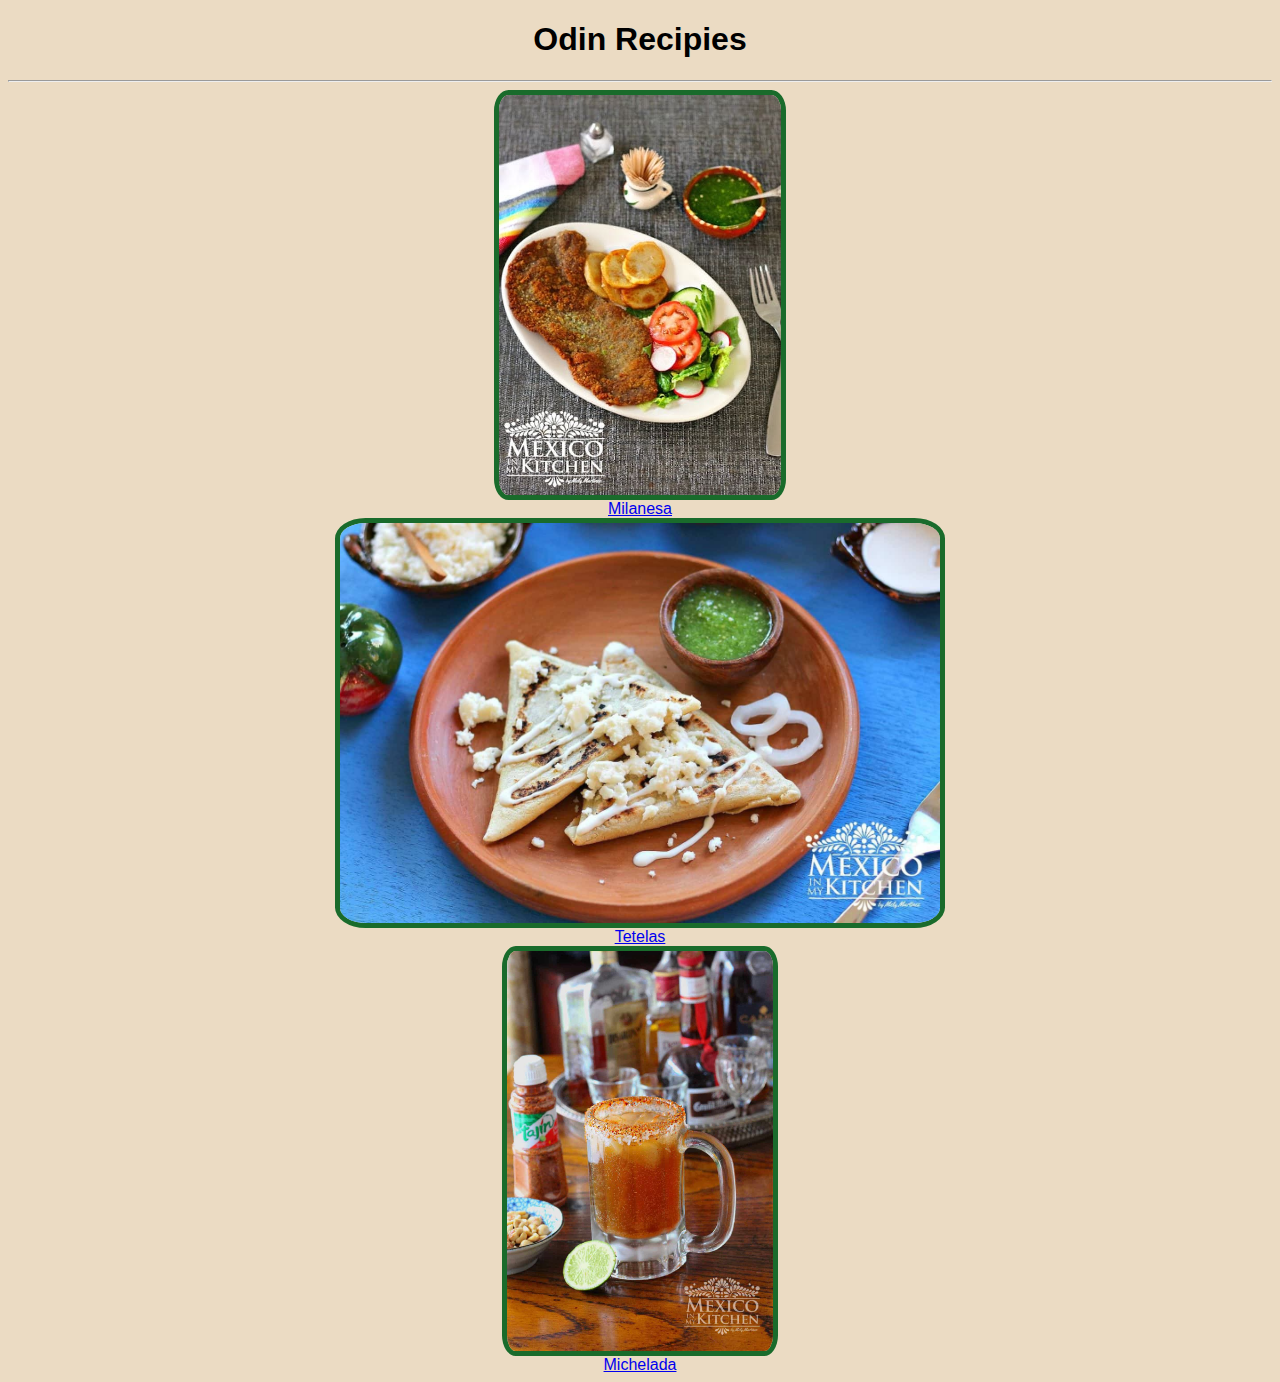
<file: index.html>
<!DOCTYPE html>
<html lang="en">
<head>
    <meta charset="UTF-8">
    <link rel="stylesheet" href="style/style.css">
    <title>Odin Recipes</title>
</head>
<body>
    <h1>Odin Recipies</h1>
    <hr>
    
    <div class="center">
        <img class="border proportions" src="img/Milanesarecipe.jpg">
        <a href="recipes/milanesa.html">Milanesa</a>
    </div>
    
    <div class="center">
        <img class="border proportions" src="img/Tetelas-Recipe-Oaxaca-1-a.jpg">
        <a href="tetelas.html">Tetelas</a>
    </div>

    <div class="center">
        <img class="border proportions" src="img/michelada-recipe-1-1-1024x1536.jpg"> 
        <a href="michelada.html">Michelada</a>
    </div>
</body>
</html>
</file>
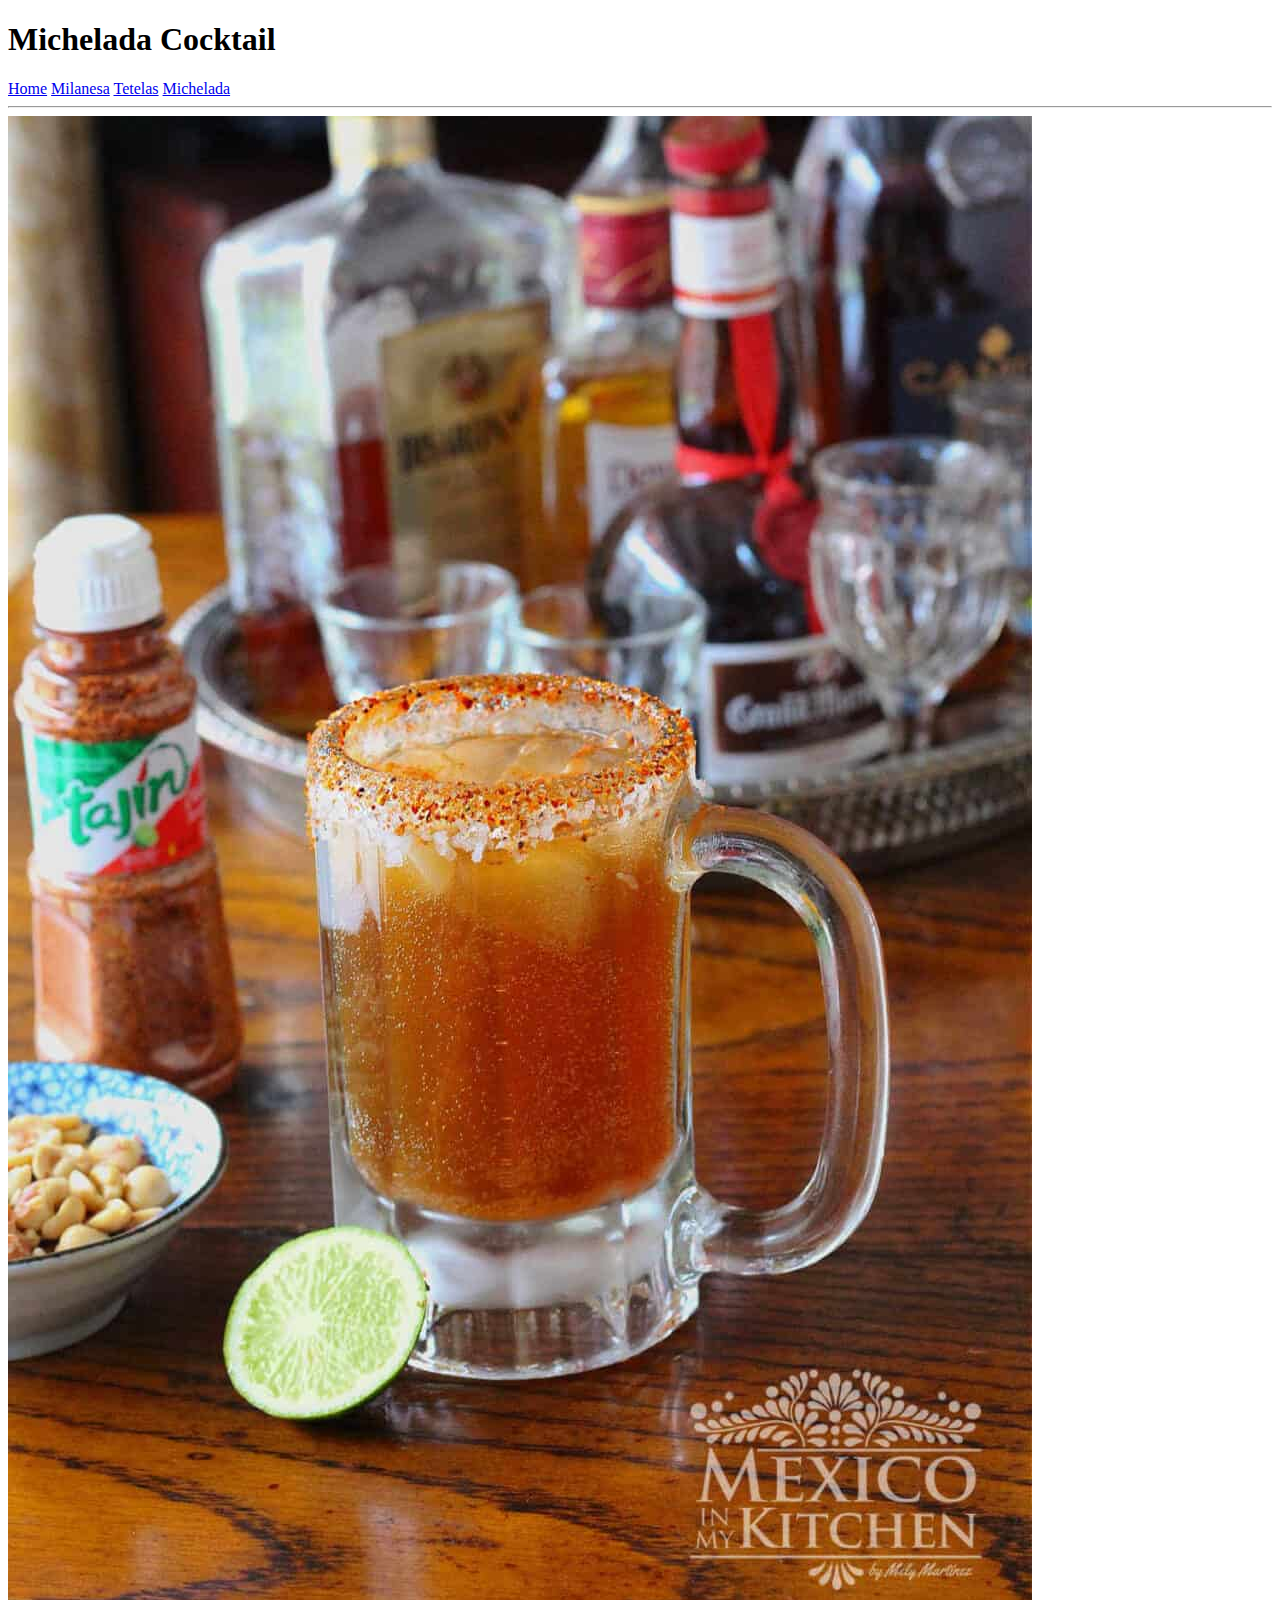
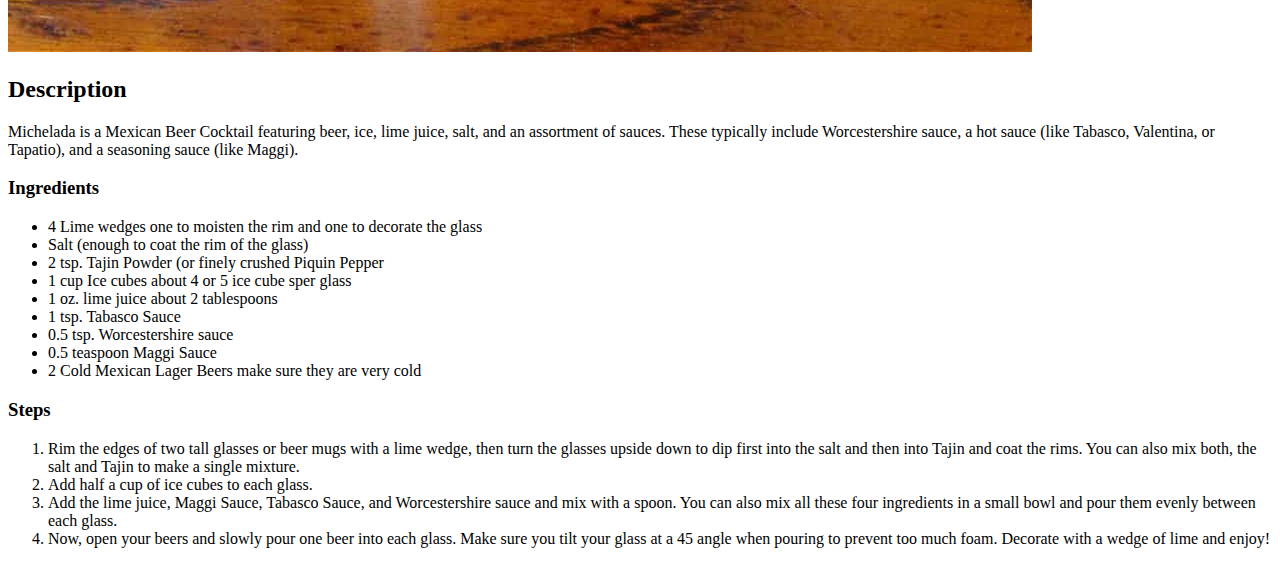
<file: recipes/michelada.html>
<!DOCTYPE html>
<html lang="en">
<head>
    <meta charset="UTF-8">
    <title>Michelada Cocktail</title>
</head>
<body>
    <h1>Michelada Cocktail</h1>
    <a href="../index.html">Home</a>
    <a href="milanesa.html">Milanesa</a>
    <a href="tetelas.html">Tetelas</a>
    <a href="#">Michelada</a>
    <hr>
    <img src="../img/michelada-recipe-1-1-1024x1536.jpg">

    <h2>Description</h2>

   <p> Michelada is a Mexican Beer Cocktail featuring beer, ice, lime juice, salt, and an assortment of sauces. These typically include Worcestershire sauce, a hot sauce (like Tabasco, Valentina, or Tapatio), and a seasoning sauce (like Maggi).</p>

   <h3>Ingredients</h3>
   <ul>
    <li>4 Lime wedges one to moisten the rim and one to decorate the glass</li>
    <li>Salt (enough to coat the rim of the glass)</li>
    <li>2 tsp. Tajin Powder (or finely crushed Piquin Pepper</li>
    <li>1 cup Ice cubes about 4 or 5 ice cube sper glass</li>
    <li>1 oz. lime juice about 2 tablespoons</li>
    <li>1 tsp. Tabasco Sauce</li>
    <li>0.5 tsp. Worcestershire sauce</li>
    <li>0.5 teaspoon Maggi Sauce</li>
    <li>2 Cold Mexican Lager Beers make sure they are very cold</li>
   </ul>

   <h3>Steps</h3>
   <ol>
    <li>Rim the edges of two tall glasses or beer mugs with a lime wedge, then turn the glasses upside down to dip first into the salt and then into Tajin and coat the rims. You can also mix both, the salt and Tajin to make a single mixture.</li>
    <li>Add half a cup of ice cubes to each glass.</li>
    <li>Add the lime juice, Maggi Sauce, Tabasco Sauce, and Worcestershire sauce and mix with a spoon. You can also mix all these four ingredients in a small bowl and pour them evenly between each glass.</li>
    <li>Now, open your beers and slowly pour one beer into each glass. Make sure you tilt your glass at a 45 angle when pouring to prevent too much foam. Decorate with a wedge of lime and enjoy!</li>
   </ol>
</body>
</html>
</file>
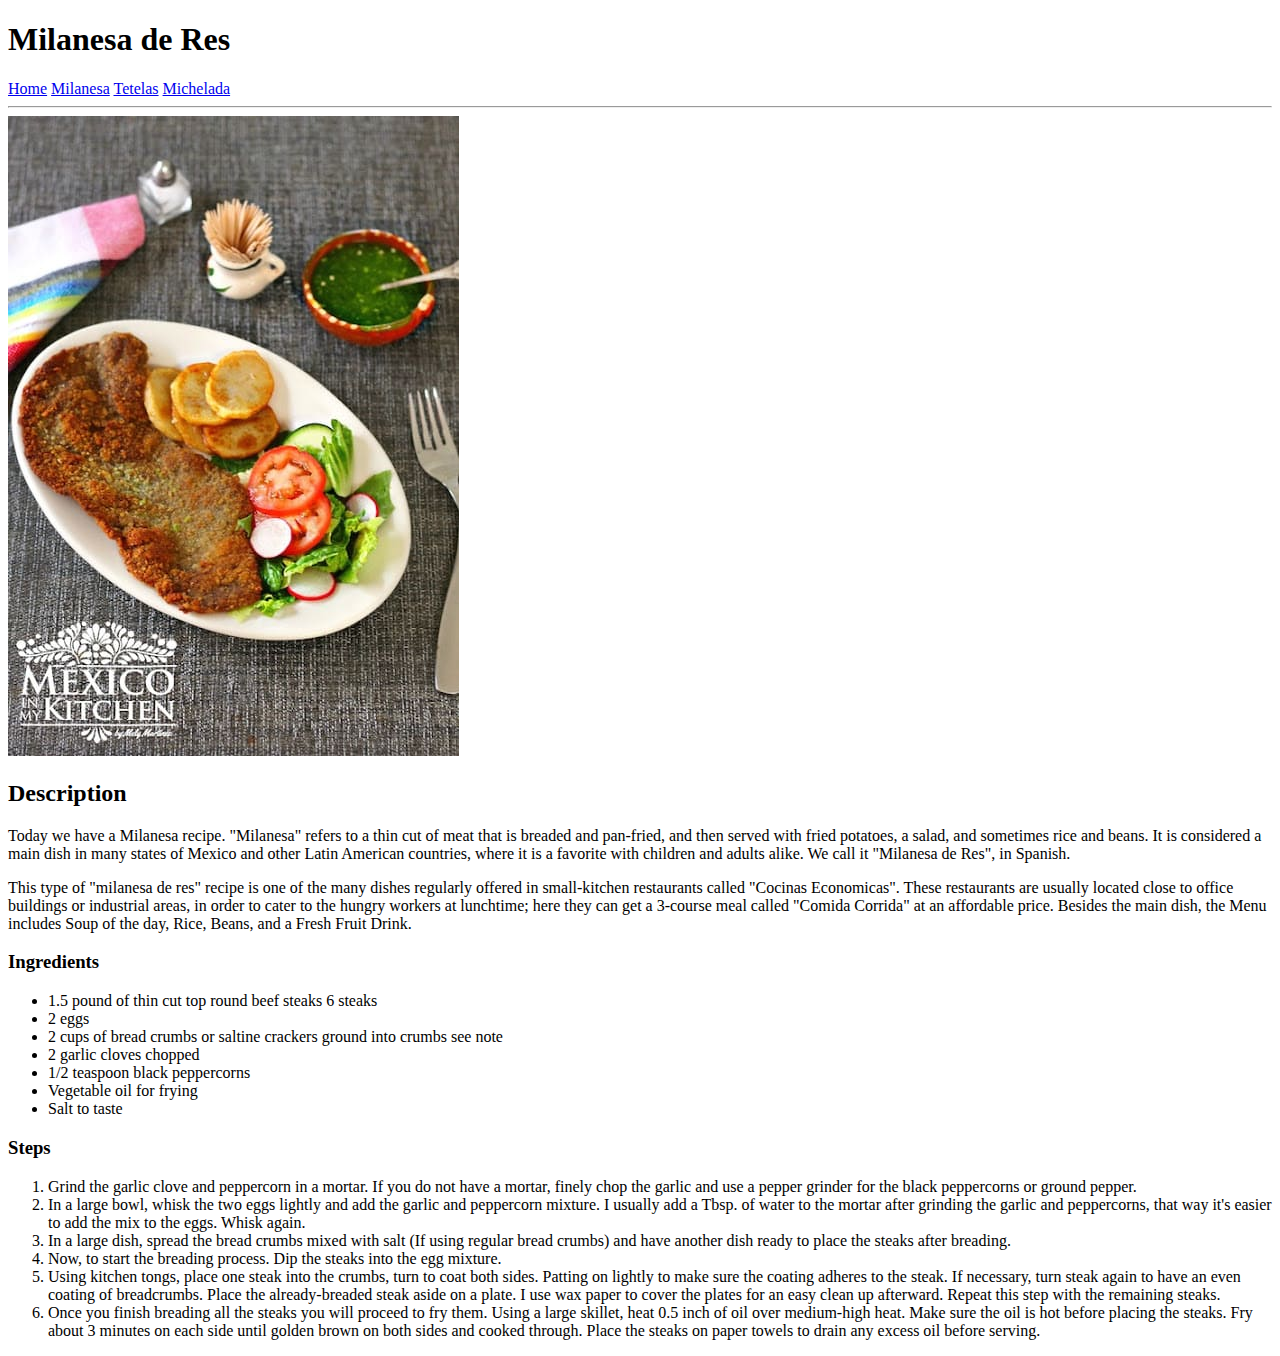
<file: recipes/milanesa.html>
<!DOCTYPE html>
<html lang="en">
<head>
    <meta charset="UTF-8">
    <title>Milanesa De Res</title>
</head>
<body>
    <h1>Milanesa de Res</h1>
    <a href="../index.html">Home</a>
    <a href="#">Milanesa</a>
    <a href="tetelas.html">Tetelas</a>
    <a href="michelada.html">Michelada</a>
    <hr>
    <img src="../img/Milanesarecipe.jpg">

    <h2>Description</h2>

   <p> Today we have a Milanesa recipe. "Milanesa" refers to a thin cut of meat that is breaded and pan-fried, and then served with fried potatoes, a salad, and sometimes rice and beans. It is considered a main dish in many states of Mexico and other Latin American countries, where it is a favorite with children and adults alike. We call it "Milanesa de Res", in Spanish.</p>

   <p>This type of "milanesa de res" recipe is one of the many dishes regularly offered in small-kitchen restaurants called "Cocinas Economicas". These restaurants are usually located close to office buildings or industrial areas, in order to cater to the hungry workers at lunchtime; here they can get a 3-course meal called "Comida Corrida"  at an affordable price. Besides the main dish, the Menu includes Soup of the day, Rice, Beans, and a Fresh Fruit Drink. </p>

   <h3>Ingredients</h3>
   <ul>
    <li>1.5 pound of thin cut top round beef steaks 6 steaks</li>
    <li>2 eggs</li>
    <li>2 cups of bread crumbs or saltine crackers ground into crumbs see note</li>
    <li>2 garlic cloves chopped</li>
    <li>1/2 teaspoon black peppercorns</li>
    <li>Vegetable oil for frying</li>
    <li>Salt to taste</li>
   </ul>

   <h3>Steps</h3>
   <ol>
    <li>Grind the garlic clove and peppercorn in a mortar. If you do not have a mortar, finely chop the garlic and use a pepper grinder for the black peppercorns or ground pepper.</li>
    <li>In a large bowl, whisk the two eggs lightly and add the garlic and peppercorn mixture. I usually add a Tbsp. of water to the mortar after grinding the garlic and peppercorns, that way it's easier to add the mix to the eggs. Whisk again.</li>
    <li>In a large dish, spread the bread crumbs mixed with salt (If using regular bread crumbs) and have another dish ready to place the steaks after breading.</li>
    <li>Now, to start the breading process. Dip the steaks into the egg mixture.</li>
    <li>Using kitchen tongs, place one steak into the crumbs, turn to coat both sides. Patting on lightly to make sure the coating adheres to the steak. If necessary, turn steak again to have an even coating of breadcrumbs. Place the already-breaded steak aside on a plate. I use wax paper to cover the plates for an easy clean up afterward. Repeat this step with the remaining steaks.</li>
    <li>Once you finish breading all the steaks you will proceed to fry them. Using a large skillet, heat 0.5 inch of oil over medium-high heat. Make sure the oil is hot before placing the steaks. Fry about 3 minutes on each side until golden brown on both sides and cooked through. Place the steaks on paper towels to drain any excess oil before serving.</li>
   </ol>
</body>
</html>
</file>
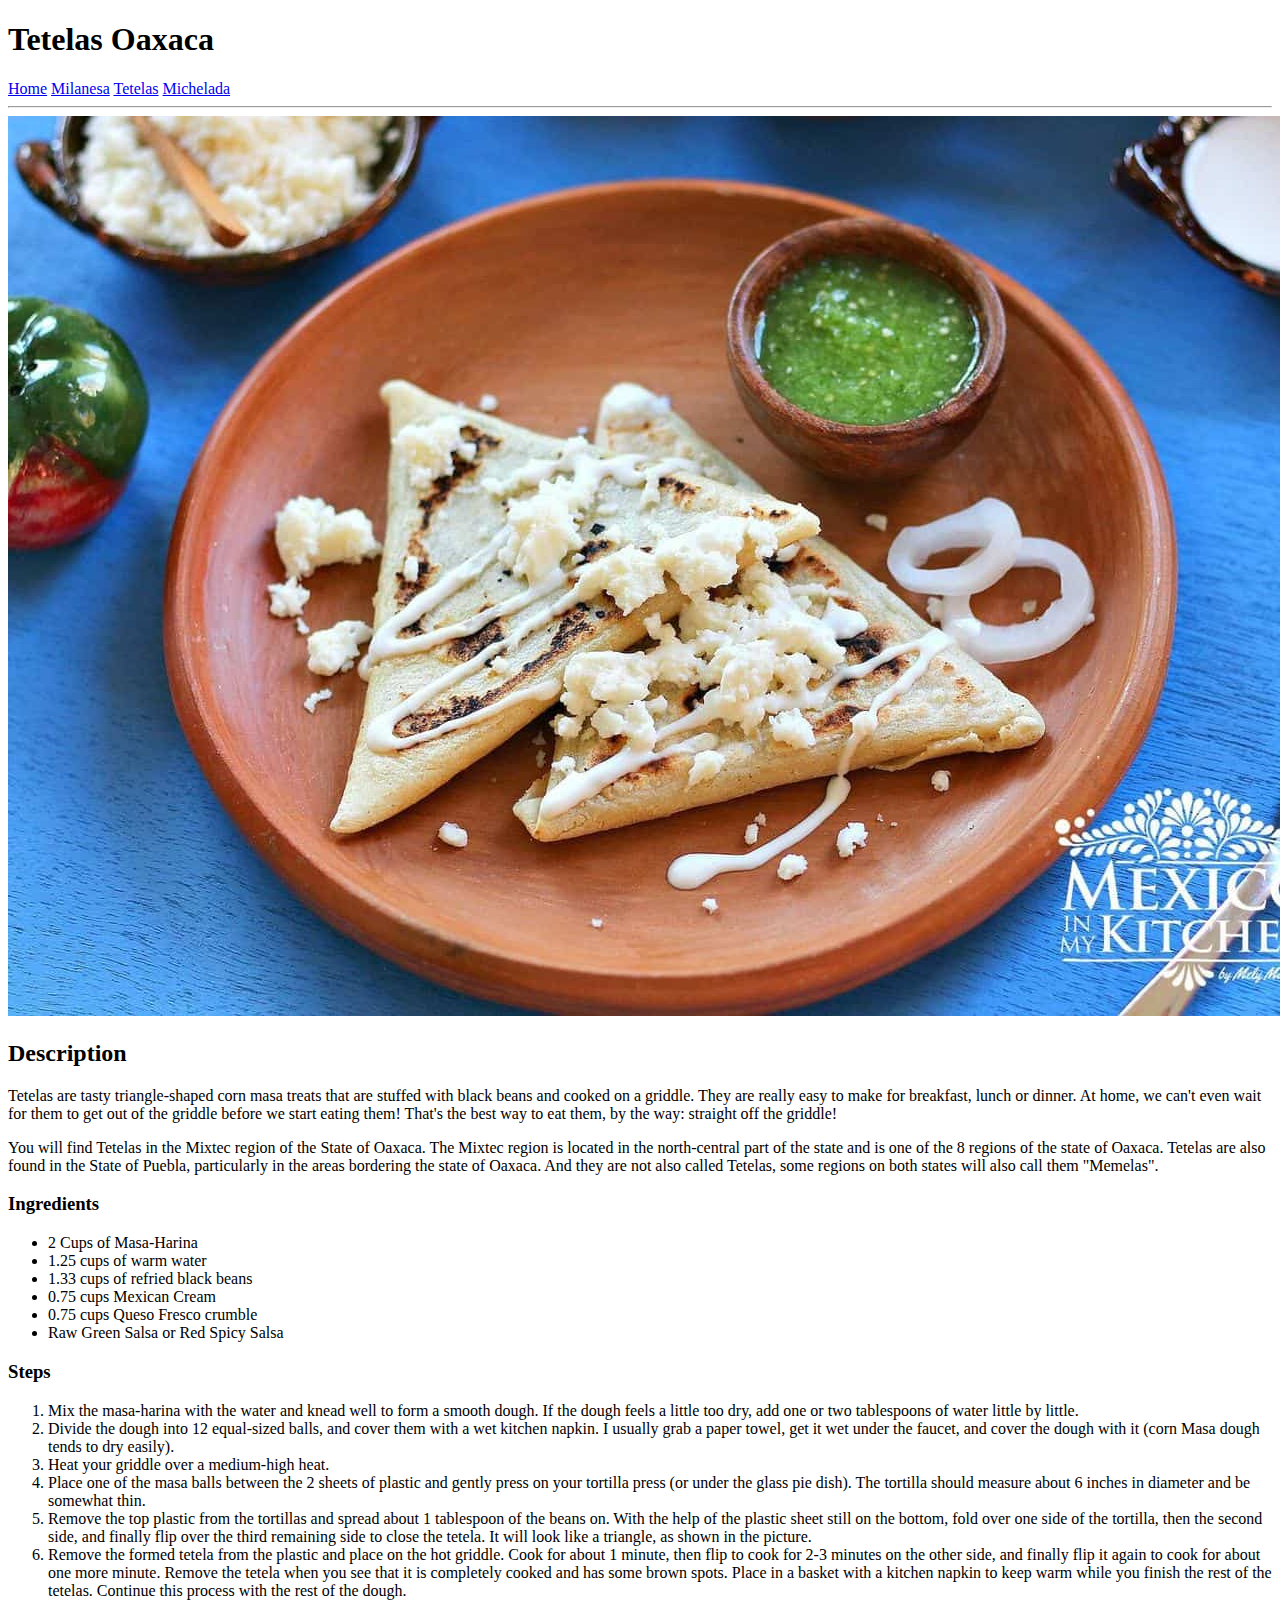
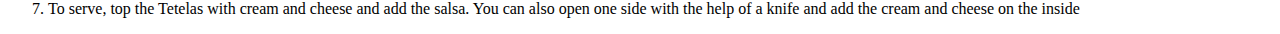
<file: recipes/tetelas.html>
<!DOCTYPE html>
<html lang="en">
<head>
    <meta charset="UTF-8">
    <title>Tetelas Oaxaca</title>
</head>
<body>
    <h1>Tetelas Oaxaca</h1>
    <a href="../index.html">Home</a>
    <a href="milanesa.html">Milanesa</a>
    <a href="#">Tetelas</a>
    <a href="michelada.html">Michelada</a>
    <hr>
    <img src="../img/Tetelas-Recipe-Oaxaca-1-a.jpg">

    <h2>Description</h2>

   <p> Tetelas are tasty triangle-shaped corn masa treats that are stuffed with black beans and cooked on a griddle. They are really easy to make for breakfast, lunch or dinner. At home, we can't even wait for them to get out of the griddle before we start eating them! That's the best way to eat them, by the way: straight off the griddle!</p>

   <p>You will find Tetelas in the Mixtec region of the State of Oaxaca. The Mixtec region is located in the north-central part of the state and is one of the 8 regions of the state of Oaxaca. Tetelas are also found in the State of Puebla, particularly in the areas bordering the state of Oaxaca. And they are not also called Tetelas, some regions on both states will also call them "Memelas".</p>

   <h3>Ingredients</h3>
   <ul>
    <li>2 Cups of Masa-Harina</li>
    <li>1.25 cups of warm water</li>
    <li>1.33 cups of refried black beans</li>
    <li>0.75 cups Mexican Cream</li>
    <li>0.75 cups Queso Fresco crumble</li>
    <li>Raw Green Salsa or Red Spicy Salsa</li>
   </ul>

   <h3>Steps</h3>
   <ol>
    <li>Mix the masa-harina with the water and knead well to form a smooth dough. If the dough feels a little too dry, add one or two tablespoons of water little by little.</li>
    <li>Divide the dough into 12 equal-sized balls, and cover them with a wet kitchen napkin. I usually grab a paper towel, get it wet under the faucet, and cover the dough with it (corn Masa dough tends to dry easily).</li>
    <li>Heat your griddle over a medium-high heat.</li>
    <li>Place one of the masa balls between the 2 sheets of plastic and gently press on your tortilla press (or under the glass pie dish). The tortilla should measure about 6 inches in diameter and be somewhat thin.</li>
    <li>Remove the top plastic from the tortillas and spread about 1 tablespoon of the beans on. With the help of the plastic sheet still on the bottom, fold over one side of the tortilla, then the second side, and finally flip over the third remaining side to close the tetela. It will look like a triangle, as shown in the picture.</li>
    <li>Remove the formed tetela from the plastic and place on the hot griddle. Cook for about 1 minute, then flip to cook for 2-3 minutes on the other side, and finally flip it again to cook for about one more minute. Remove the tetela when you see that it is completely cooked and has some brown spots. Place in a basket with a kitchen napkin to keep warm while you finish the rest of the tetelas. Continue this process with the rest of the dough.</li>
    <li>To serve, top the Tetelas with cream and cheese and add the salsa. You can also open one side with the help of a knife and add the cream and cheese on the inside</li>
   </ol>
</body>
</html>
</file>
<file: style/style.css>
/* 
GROUPING SELECTORS
x, y = applies to both 

CHAINING SELECTORS
x.y = applies to elements that have both x & y

DESCENDENT SELECTORS
x y = applies to element y if it is a child of element x 
*/

body{
    background-color: rgb(235, 219, 195);
    font-family: Arial, Helvetica, sans-serif;
}

h1{
    text-align: center;
}

img.proportions, .center {
    display: block;
    margin-left: auto;
    margin-right: auto;
}

img.proportions{ 
    height: 400px;
    width: auto;
}

.center{
    text-align: center;
    width: 50%;
}

.border{
    border: 5px solid rgb(25, 107, 43);
    border-radius: 5%;
}
</file>
